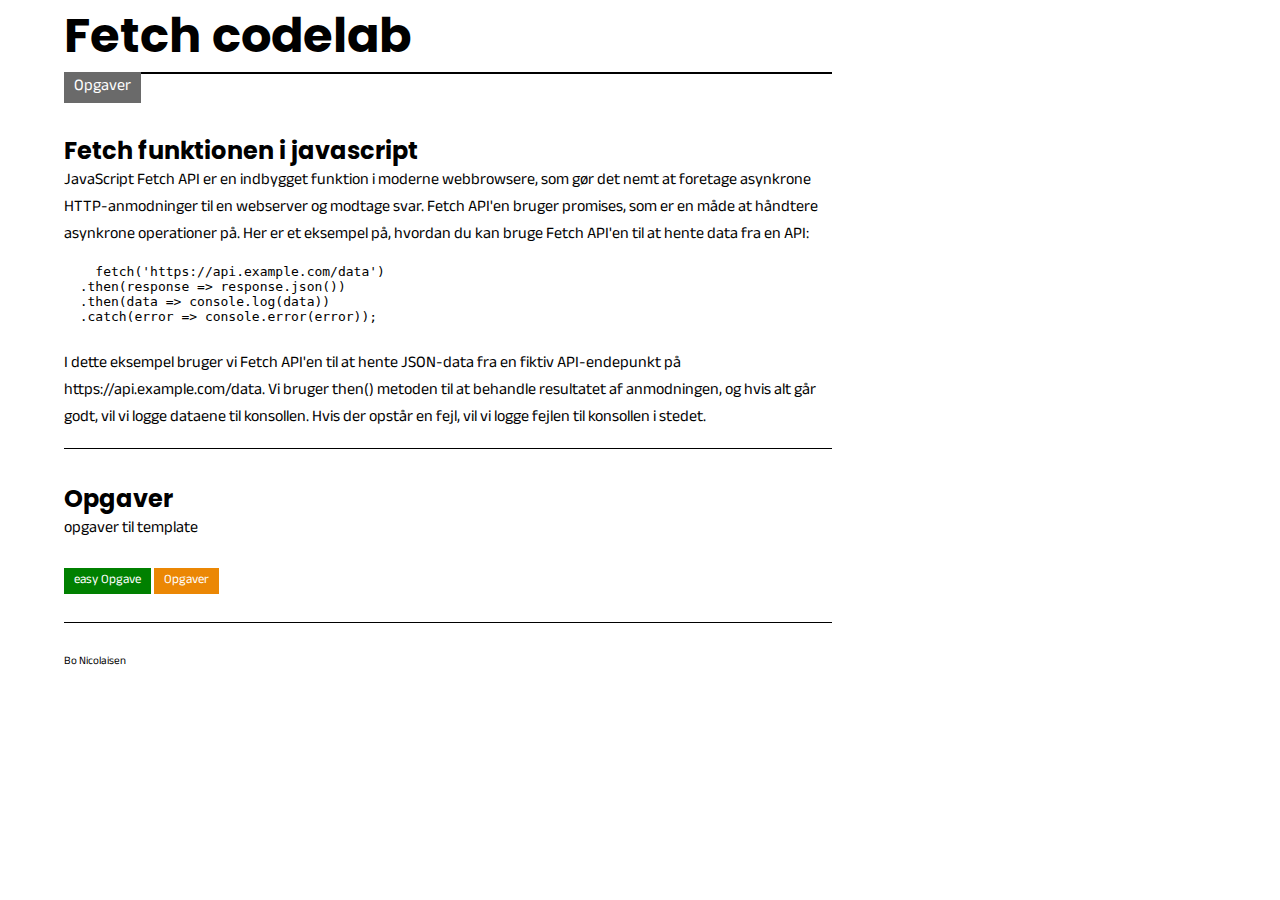
<file: index.html>
<!DOCTYPE html>
<!--[if lt IE 7]>      <html class="no-js lt-ie9 lt-ie8 lt-ie7"> <![endif]-->
<!--[if IE 7]>         <html class="no-js lt-ie9 lt-ie8"> <![endif]-->
<!--[if IE 8]>         <html class="no-js lt-ie9"> <![endif]-->
<!--[if gt IE 8]>      <html class="no-js"> <!--<![endif]-->
<html>

<head>
    <meta charset="utf-8">
    <meta http-equiv="X-UA-Compatible" content="IE=edge">
    <title>Fetch codeLab</title>
    <meta name="description" content="">
    <meta name="viewport" content="width=device-width, initial-scale=1">
    <link rel="stylesheet" href="assets/css/main.css">
    <script src="assets/js/uvtemplate.js" defer></script>
</head>

<body>

    <header id="top">
        <h1>Fetch codelab</h1>
        <nav id="mainMenu">
            <!-- menu generated by js from sections by id -->
        </nav>
        <article class="mainDescription">

            <h2>Fetch funktionen i javascript</h2>
            <p>
                JavaScript Fetch API er en indbygget funktion i moderne webbrowsere, som gør det nemt at foretage
                asynkrone HTTP-anmodninger til en webserver og modtage svar. Fetch API'en bruger promises, som er en
                måde at håndtere asynkrone operationer på.

                Her er et eksempel på, hvordan du kan bruge Fetch API'en til at hente data fra en API:</p>
            <pre><code>
    fetch('https://api.example.com/data')
  .then(response => response.json())
  .then(data => console.log(data))
  .catch(error => console.error(error));
</code></pre><br>
            <p>I dette eksempel bruger vi Fetch API'en til at hente JSON-data fra en fiktiv API-endepunkt på
                https://api.example.com/data. Vi bruger then() metoden til at behandle resultatet af anmodningen, og
                hvis alt går godt, vil vi logge dataene til konsollen. Hvis der opstår en fejl, vil vi logge fejlen til
                konsollen i stedet. </p>
        </article>

    </header>


    <section id="sectionOne">
        <h2>Opgaver</h2>
        <p>opgaver til template</p> <br>
        <ul class="assignmentNav">
            <li><a class="easy" href="assets/pages/easyPage.html">easy Opgave</a></li>
            <li><a class="medium" href="assets/pages/firstPage.html">Opgaver</a></li>

        </ul>


        <footer class="sectionFooter">
            <!--   <a href="#top">back</a> -->
        </footer>

    </section>






    <footer>
        <article class="footerInfo">
            Bo Nicolaisen
        </article>
    </footer>



</body>

</html>
</file>
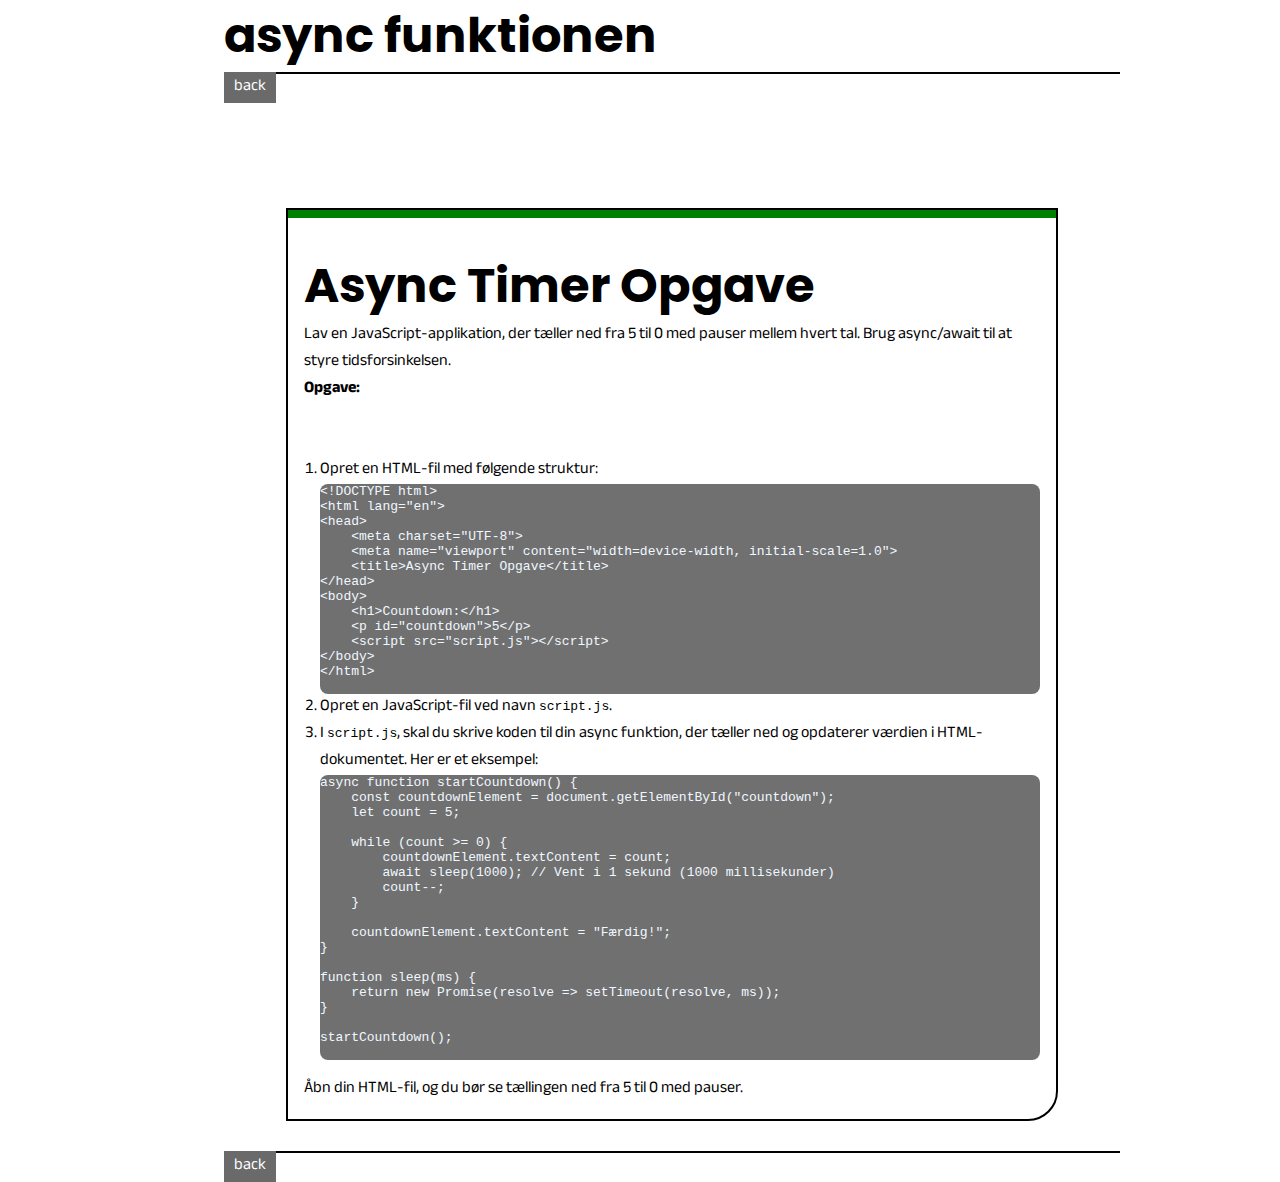
<file: assets/pages/easyPage.html>
<!DOCTYPE html>
<!--[if lt IE 7]>      <html class="no-js lt-ie9 lt-ie8 lt-ie7"> <![endif]-->
<!--[if IE 7]>         <html class="no-js lt-ie9 lt-ie8"> <![endif]-->
<!--[if IE 8]>         <html class="no-js lt-ie9"> <![endif]-->
<!--[if gt IE 8]>      <html class="no-js"> <!--<![endif]-->
<html>

<head>
    <meta charset="utf-8">
    <meta http-equiv="X-UA-Compatible" content="IE=edge">
    <title>Fetch codelab</title>
    <meta name="description" content="">
    <meta name="viewport" content="width=device-width, initial-scale=1">
    <link rel="stylesheet" href="../css/main.css">
    <link rel="stylesheet" href="../css/assignmentPage.css">
    <script src="../js/assignmentpage.js" defer></script>

    <link rel="stylesheet" href="../../opgavefiler/css/firstpage.css">
    <script src="../../opgavefiler/js/firstPage.js" defer></script>
</head>

<body>
    <header>
        <section class="assignmentTopSection">
            <h1>async funktionen</h1>
            <nav>
                <a href="../../index.html">back</a>
            </nav>
            <br>


    </header>

    </section>
    <section class="assignmentArea">
        <header class="easy"></header>
        <article>

            <h1>Async Timer Opgave</h1>
            <p>Lav en JavaScript-applikation, der tæller ned fra 5 til 0 med pauser mellem hvert tal. Brug async/await
                til at styre
                tidsforsinkelsen.</p>
            <p><strong>Opgave:</strong></p><br><br>
            <ol>
                <li>Opret en HTML-fil med følgende struktur:</li>
                <pre>
&lt;!DOCTYPE html&gt;
&lt;html lang="en"&gt;
&lt;head&gt;
    &lt;meta charset="UTF-8"&gt;
    &lt;meta name="viewport" content="width=device-width, initial-scale=1.0"&gt;
    &lt;title&gt;Async Timer Opgave&lt;/title&gt;
&lt;/head&gt;
&lt;body&gt;
    &lt;h1&gt;Countdown:&lt;/h1&gt;
    &lt;p id="countdown"&gt;5&lt;/p&gt;
    &lt;script src="script.js"&gt;&lt;/script&gt;
&lt;/body&gt;
&lt;/html&gt;
            </pre>

                <li>Opret en JavaScript-fil ved navn <code>script.js</code>. <br></li>

                <li>I <code>script.js</code>, skal du skrive koden til din async funktion, der tæller ned og opdaterer
                    værdien i
                    HTML-dokumentet. Her er et eksempel:</li>
                <pre>
async function startCountdown() {
    const countdownElement = document.getElementById("countdown");
    let count = 5;

    while (count >= 0) {
        countdownElement.textContent = count;
        await sleep(1000); // Vent i 1 sekund (1000 millisekunder)
        count--;
    }

    countdownElement.textContent = "Færdig!";
}

function sleep(ms) {
    return new Promise(resolve => setTimeout(resolve, ms));
}

startCountdown();
            </pre>
            </ol>

            <p>Åbn din HTML-fil, og du bør se tællingen ned fra 5 til 0 med pauser.</p>
        </article>
    </section>
    <footer>
        <nav>
            <a href="../../index.html">back</a>
        </nav>
    </footer>

</body>

</html>
</file>
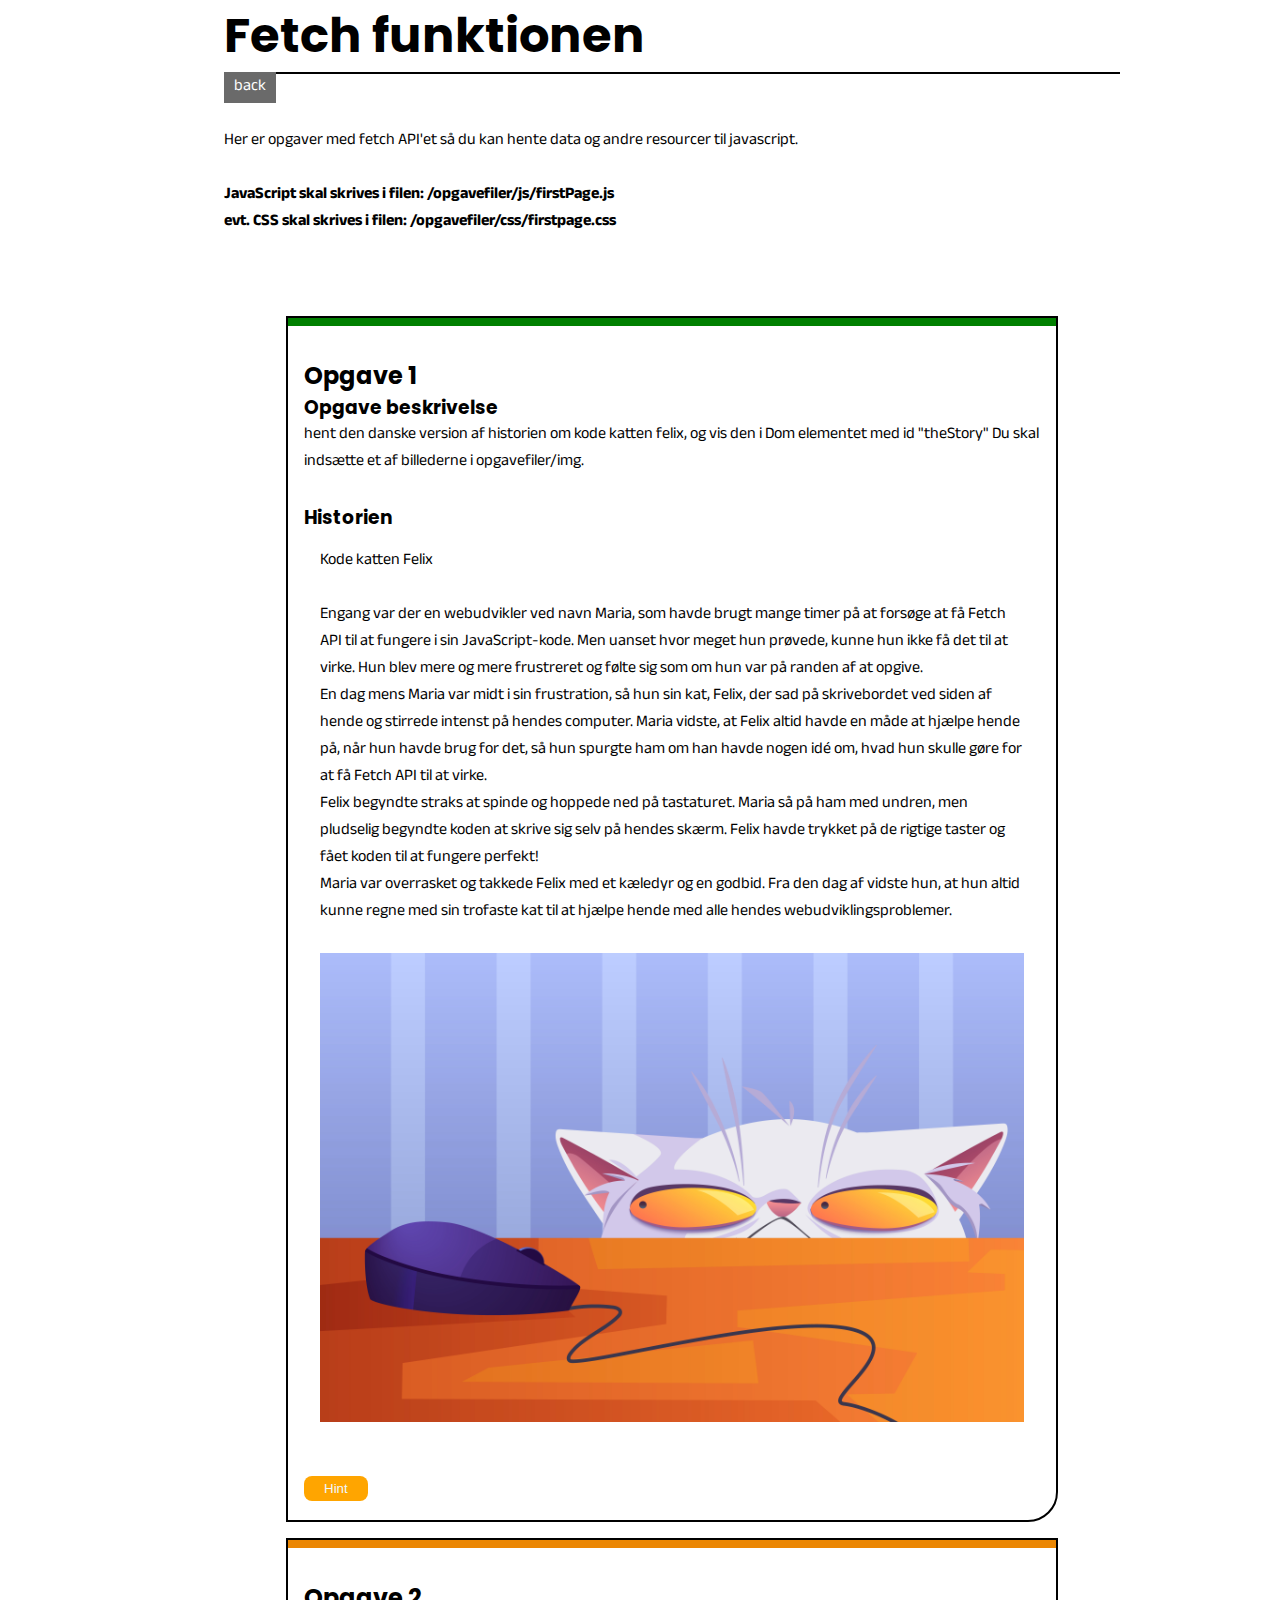
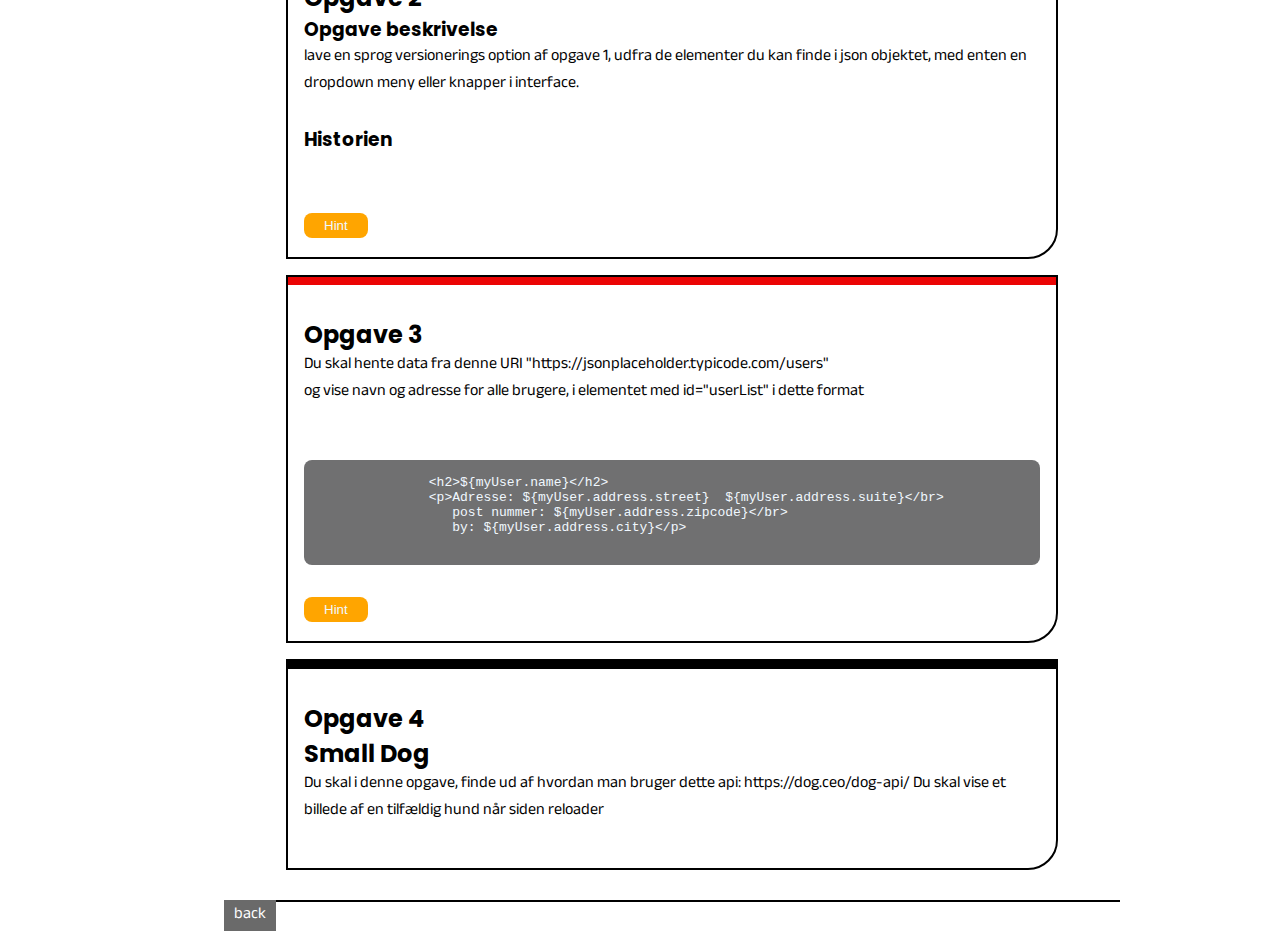
<file: assets/pages/firstPage.html>
<!DOCTYPE html>
<!--[if lt IE 7]>      <html class="no-js lt-ie9 lt-ie8 lt-ie7"> <![endif]-->
<!--[if IE 7]>         <html class="no-js lt-ie9 lt-ie8"> <![endif]-->
<!--[if IE 8]>         <html class="no-js lt-ie9"> <![endif]-->
<!--[if gt IE 8]>      <html class="no-js"> <!--<![endif]-->
<html>

<head>
    <meta charset="utf-8">
    <meta http-equiv="X-UA-Compatible" content="IE=edge">
    <title>Fetch codelab</title>
    <meta name="description" content="">
    <meta name="viewport" content="width=device-width, initial-scale=1">
    <link rel="stylesheet" href="../css/main.css">
    <link rel="stylesheet" href="../css/assignmentPage.css">
    <script src="../js/assignmentpage.js" defer></script>

    <link rel="stylesheet" href="../../opgavefiler/css/firstpage.css">
    <script src="../../opgavefiler/js/firstPage.js" defer></script>
</head>

<body>
    <header>
        <section class="assignmentTopSection">
            <h1>Fetch funktionen</h1>
            <nav>
                <a href="../../index.html">back</a>
            </nav>
            <br>
            <p>Her er opgaver med fetch API'et så du kan hente data og andre resourcer til javascript.</p>
            <br>

            <strong>
                <p>JavaScript skal skrives i filen: /opgavefiler/js/firstPage.js </p>
                <p>evt. CSS skal skrives i filen: /opgavefiler/css/firstpage.css </p>
            </strong>


    </header>

    </section>



    <section class="assignmentArea">
        <header class="easy"></header>
        <article>
            <h2>Opgave 1</h2>
            <h3>Opgave beskrivelse</h3>
            <p>
                hent den danske version af historien om kode katten felix, og vis den i Dom elementet med id "theStory"
                Du skal indsætte et af billederne i opgavefiler/img.
            </p>
            <br>
            <h3>Historien</h3>
            <article id="theStory">

            </article>

            <br>
            <button class="hintbutton">Hint</button>

            <div class="hint">

                <h3>Eksempelkode:</h3>
                <p>
                    Her er et eksempel på, koden:
                </p>
                <pre>
    <code>
        const myDataFileUrl = '../../opgavefiler/data/story.json';
        
        const myStoryElement = document.getElementById('theStory');
        let myStorydata = null;
        
        
        
        
        fetch(myDataFileUrl)
        .then((response) => {
        
        return response.json();
        
        })
        .then((data) => {
        myStorydata = data;
        setUpStory('DK');
        })
        .catch((error) => {
        console.error(error);
        });
        
        
        
        function setUpStory(myLanguage) {
        let myStory = null;
        
        switch (myLanguage) {
        case 'DK':
        myStory = myStorydata.DK;
        break;
        
        case 'FI':
        myStory = myStorydata.FI;
        break;
        
        case 'SE':
        myStory = myStorydata.SE;
        break;
        
        case 'UK':
        myStory = myStorydata.UK;
        break;
        
        default:
        myStory = myStorydata.DK;
        break;
        }
        createStory(myStory);
        }
        
        function createStory(myStory) {
        myStoryElement.innerHTML = ''
        createButtons();
        
        let myHeadline = document.createElement('h2');
        myHeadline.innerText = myStory.headline;
        let myImage = document.createElement('img');
        myImage.src = '../../opgavefiler/img/felix.jpg';
        let myParagraf = document.createElement('p');
        myParagraf.innerText = myStory.text;
        
        
        myStoryElement.appendChild(myHeadline);
        myStoryElement.appendChild(myImage);
        myStoryElement.appendChild(myParagraf);
        
        }
        
        function createButtons() {
        let myDkbutton = document.createElement('button');
        myDkbutton.innerText = 'Dansk';
        myDkbutton.addEventListener('click', (e) => {
        setUpStory("DK");
        });
        
        let mySebutton = document.createElement('button');
        mySebutton.innerText = 'Svenska';
        mySebutton.addEventListener('click', (e) => {
        setUpStory("SE");
        });
        
        let myFibutton = document.createElement('button');
        myFibutton.innerText = 'Finsk';
        myFibutton.addEventListener('click', (e) => {
        setUpStory("FI");
        });
        
        let myUkbutton = document.createElement('button');
        myUkbutton.innerText = 'English';
        myUkbutton.addEventListener('click', (e) => {
        setUpStory("UK");
        });
        
        myStoryElement.appendChild(myDkbutton);
        myStoryElement.appendChild(mySebutton);
        myStoryElement.appendChild(myFibutton);
        myStoryElement.appendChild(myUkbutton);
        }
    </code>
</pre>
            </div>
        </article>
    </section>

    <section class="assignmentArea">
        <header class="medium"></header>
        <article>
            <h2>Opgave 2</h2>
            <h3>Opgave beskrivelse</h3>
            <p>
                lave en sprog versionerings option af opgave 1, udfra de elementer du kan finde i json objektet, med
                enten en
                dropdown meny eller knapper i interface.
            </p>
            <br>
            <h3>Historien</h3>
            <article id="theStory">

            </article>

            <br>
            <button class="hintbutton">Hint</button>

            <div class="hint">

                <h3>Eksempelkode:</h3>
                <p>
                    Her er et eksempel på, koden:
                </p>
                <pre>
    <code>
        const myDataFileUrl = '../../opgavefiler/data/story.json';
        
        const myStoryElement = document.getElementById('theStory');
        let myStorydata = null;
        
        
        
        
        fetch(myDataFileUrl)
        .then((response) => {
        
        return response.json();
        
        })
        .then((data) => {
        myStorydata = data;
        setUpStory('DK');
        })
        .catch((error) => {
        console.error(error);
        });
        
        
        
        function setUpStory(myLanguage) {
        let myStory = null;
        
        switch (myLanguage) {
        case 'DK':
        myStory = myStorydata.DK;
        break;
        
        case 'FI':
        myStory = myStorydata.FI;
        break;
        
        case 'SE':
        myStory = myStorydata.SE;
        break;
        
        case 'UK':
        myStory = myStorydata.UK;
        break;
        
        default:
        myStory = myStorydata.DK;
        break;
        }
        createStory(myStory);
        }
        
        function createStory(myStory) {
        myStoryElement.innerHTML = ''
        createButtons();
        
        let myHeadline = document.createElement('h2');
        myHeadline.innerText = myStory.headline;
        let myImage = document.createElement('img');
        myImage.src = '../../opgavefiler/img/felix.jpg';
        let myParagraf = document.createElement('p');
        myParagraf.innerText = myStory.text;
        
        
        myStoryElement.appendChild(myHeadline);
        myStoryElement.appendChild(myImage);
        myStoryElement.appendChild(myParagraf);
        
        }
        
        function createButtons() {
        let myDkbutton = document.createElement('button');
        myDkbutton.innerText = 'Dansk';
        myDkbutton.addEventListener('click', (e) => {
        setUpStory("DK");
        });
        
        let mySebutton = document.createElement('button');
        mySebutton.innerText = 'Svenska';
        mySebutton.addEventListener('click', (e) => {
        setUpStory("SE");
        });
        
        let myFibutton = document.createElement('button');
        myFibutton.innerText = 'Finsk';
        myFibutton.addEventListener('click', (e) => {
        setUpStory("FI");
        });
        
        let myUkbutton = document.createElement('button');
        myUkbutton.innerText = 'English';
        myUkbutton.addEventListener('click', (e) => {
        setUpStory("UK");
        });
        
        myStoryElement.appendChild(myDkbutton);
        myStoryElement.appendChild(mySebutton);
        myStoryElement.appendChild(myFibutton);
        myStoryElement.appendChild(myUkbutton);
        }
    </code>
</pre>
            </div>
        </article>
    </section>
    <section class="assignmentArea">
        <header class="hard"></header>
        <article>
            <h2>Opgave 3</h2>
            <p>Du skal hente data fra denne URI "https://jsonplaceholder.typicode.com/users"<br>
                og vise navn og adresse for
                alle brugere, i elementet med id="userList" i dette format</p>
            <br><br>
            <pre><code>
                &lt;h2&gt;${myUser.name}&lt;/h2&gt;
                &lt;p&gt;Adresse: ${myUser.address.street}  ${myUser.address.suite}&lt;/br&gt;
                   post nummer: ${myUser.address.zipcode}&lt;/br&gt;
                   by: ${myUser.address.city}&lt;/p&gt;
        
            </code></pre>

            <article id="userList"></article>

            <button class="hintbutton">Hint</button>
            <div class="hint">

                <pre><code>
                function buildUsers(myUserData){
                    myUserData.map((myUser)=>{
                    let myUserHTML=`&lt;h2&gt;${myUser.name}&lt;/h2&gt;
                    &lt;p&gt;Adresse: ${myUser.address.street}  ${myUser.address.suite}&lt;/br&gt;
                    post nummer: ${myUser.address.zipcode}&lt;/br&gt;
                    by: ${myUser.address.city}&lt;/p&gt;`;
                    myUserlistElement.innerHTML+=myUserHTML;
                    });
                }

</code></pre>
            </div>


        </article>



    </section>

    <section class="assignmentArea">
        <header class="extreme"></header>
        <article>
            <h2>Opgave 4</h2>

            <h2>Small Dog</h2>
            <p>Du skal i denne opgave, finde ud af hvordan man bruger dette api: https://dog.ceo/dog-api/
                Du skal vise et billede af en tilfældig hund når siden reloader </p>
            <div id="theDog"></div>


            <br>

        </article>
    </section>


    <footer>
        <nav>
            <a href="../../index.html">back</a>
        </nav>
    </footer>

</body>

</html>
</file>
<file: assets/css/main.css>
@import url("https://fonts.googleapis.com/css2?family=Anek+Devanagari&family=Poppins:wght@500&display=swap");

* {
  margin: 0px;
  padding: 0px;
}

body {
  font-family: "Anek Devanagari", sans-serif;
  margin-left: 4em;
  width: 60%;
}

h1,
h2,
h3,
h4,
h5,
h6 {
  font-family: "Poppins", sans-serif;
}

h1 {
  font-size: 3rem;
}

.mainDescription {
  margin-bottom: 2em;
  margin-top: 2em;
  padding-bottom: 1em;
  border-bottom: 1px solid black;
}

.mainDescription ul {
  margin-left: 2em;
  margin-bottom: 1em;
  margin-top: 1em;
}

/*menu style */
nav {
  border-top: 2px solid black;
}

footer {
  margin-top: 30px;
}

ul {
  margin: 0;
  padding: 0;
}

nav li,
.assignmentNav li {
  display: inline-block;
}

a {
  text-decoration: none;
  color: white;

  background-color: rgb(106, 106, 106);
  padding: 2px 10px;
}

a:hover {
  background-color: rgb(128, 26, 26);
  color: white;
}

/* back button*/

.sectionFooter {
  border-top: none;
  border-bottom: 1px solid black;
}

.sectionFooter a {
  color: white;
  background-color: rgb(106, 106, 106);
  text-decoration: none;

  padding: 0px 10px;
}

.sectionFooter a:hover {
  background-color: rgb(128, 26, 26);
  color: white;
}

.footerInfo {
  font-size: 0.7rem;
}

.assignmentNav {
  font-size: 0.8rem;
}

.easy {
  background-color: green;
}

.medium {
  background-color: rgb(235, 135, 4);
}

.hard {
  background-color: rgb(235, 4, 4);
}

.extreme {
  background-color: rgb(0, 0, 0);
}
</file>
<file: assets/css/assignmentPage.css>
@import url("https://fonts.googleapis.com/css2?family=Anek+Devanagari&family=Poppins:wght@500&display=swap");

body {
  margin-left: 2em;
  width: 100%;
  min-width: 400px;
  display: flex;
  align-items: center;
  flex-direction: column;
}

header {
  width: 70%;
  margin-bottom: 1em;
}

.assignmentTopSection {
  margin-bottom: 3em;
}

.assignmentArea {
  margin-top: 1rem;
  width: 60%;
  min-width: 600px;
  border: 2px solid black;
  border-radius: 0pc 0px 30px 0px;
  overflow: hidden;
}

.assignmentArea header {
  width: 100%;
  margin-bottom: 1em;
}
.assignmentArea article {
  padding: 1rem;
}

.assignmentArea ol,
ul {
  padding-left: 1rem;
  padding-bottom: 1rem;
}

button {
  padding: 5px 20px;
  color: white;
  background-color: grey;
  border-radius: 0.5rem;
}

.easy {
  height: 0.5em;
  /* border-bottom: 2px solid black; */
}

.medium {
  height: 0.5em;
  /*  border-bottom: 2px solid black; */
}

.hard {
  height: 0.5em;
  /*  border-bottom: 2px solid black; */
}

.extreme {
  height: 0.5em;

  /*  border-bottom: 2px solid black; */
}

footer {
  width: 70%;
}

.hintbutton {
  color: aliceblue;
  background-color: orange;
  border: none;
}
.hint {
  display: none;
}

pre {
  background-color: rgb(112, 112, 113);
  color: aliceblue;
  overflow-x: auto;
  tab-size: 1;
  border-radius: 0.5rem;
}
</file>
<file: opgavefiler/css/firstpage.css>
/* opgave 1
du må erne style din message :)
*/

/*opgave 3*/

#theStory img {
  width: 100%;
}

#theStory button {
  margin-right: 0.3rem;
  color: aliceblue;
  background-color: orangered;
  border: 2px solid rgb(247, 115, 8);
}

#theStory h2 {
  font-size: 4rem;
}

#theDog img {
  object-fit: contain;
}
</file>
